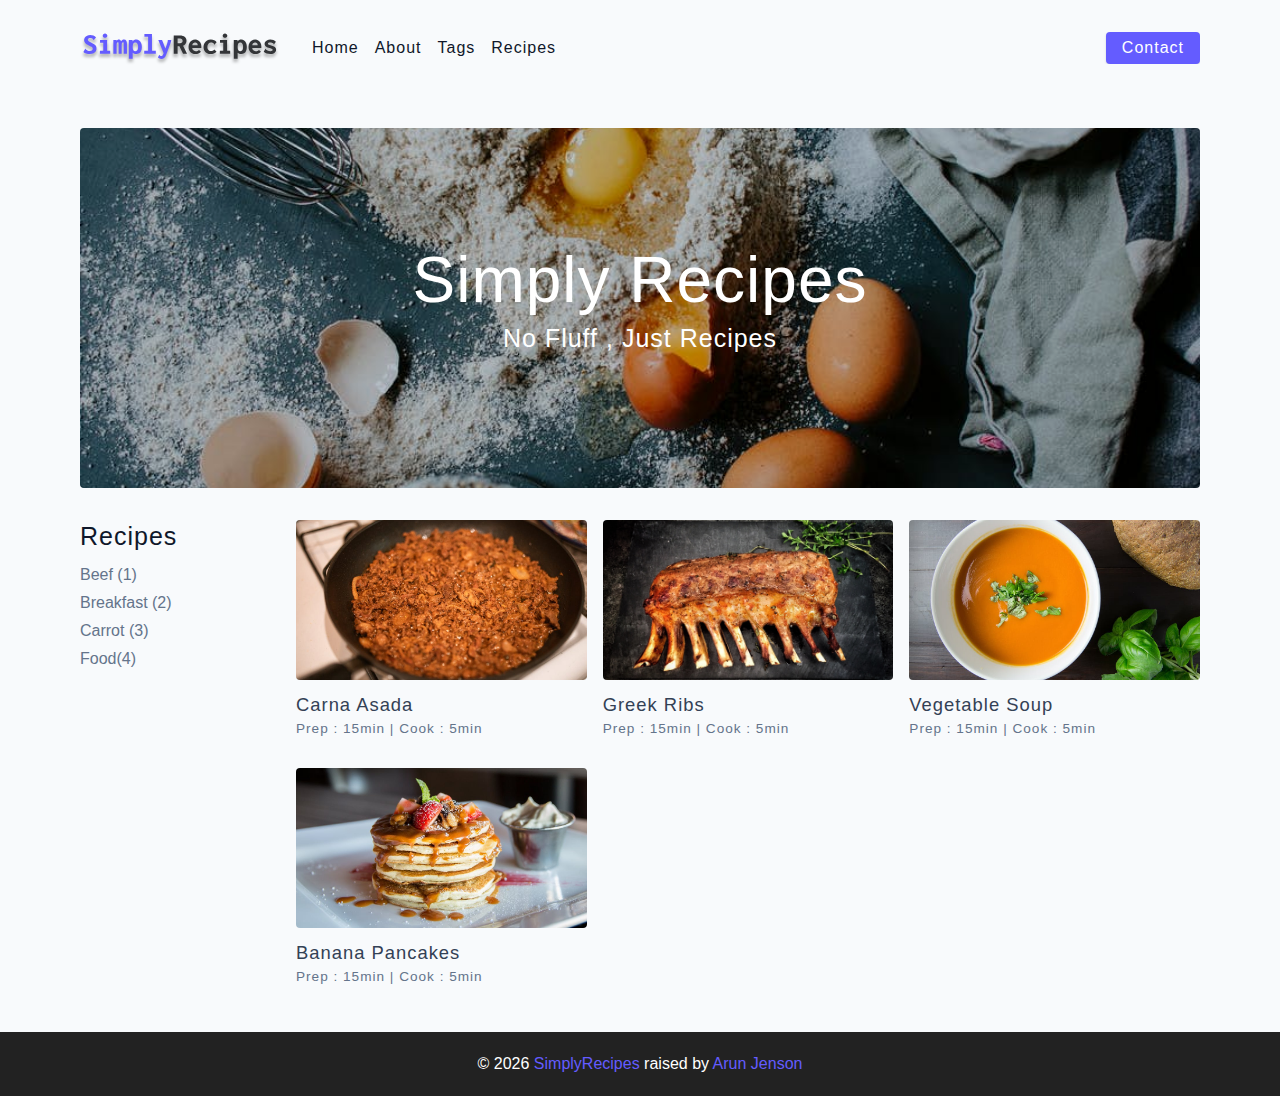
<file: Assingment 2a/index.html>
<!DOCTYPE html>
<html lang="en">
  <head>
    <meta charset="UTF-8" />
    <meta http-equiv="X-UA-Compatible" content="IE=edge" />
    <meta name="viewport" content="width=device-width, initial-scale=1.0" />
    <title>Simply Recipes || Starter</title>
    <!-- favicon -->
    <link rel="shortcut icon" href="./assets/favicon.ico" type="image/x-icon" />
    <!-- normalize -->
    <link rel="stylesheet" href="./css/normalize.css" />
    <!-- font-awesome -->
    <link
      rel="stylesheet"
      href="https://cdnjs.cloudflare.com/ajax/libs/font-awesome/5.14.0/css/all.min.css"
    />
    <!-- main css -->
    <link rel="stylesheet" href="./css/main.css" />
  </head>
  <body>
    <nav class="navbar">
      <div class="nav-center">
        <div class="nav-header">
          <a href="index.html" class="nav-logo">
            <img src="./assets/logo.svg" alt="logo on the screen" />
          </a>
          <button class="btn nav-btn">
            <i class="fas fa-align-justify"></i>
          </button>
        </div>
        <div class="nav-links">
          <a href="index.html" class="nav-link">Home</a>
          <a href="htmls/about.html" class="nav-link">About</a>
          <a href="htmls/tags.html" class="nav-link">tags</a>
          <a href="htmls/recipes.html" class="nav-link">Recipes</a>
          <div class="nav-link contact-link">
            <a href="htmls/contact.html" class="btn">Contact</a>
          </div>
        </div>
      </div>
    </nav>
    <main class="page">
      <header class="hero">
        <div class="hero-container">
          <div class="hero-text">
            <h1>simply recipes</h1>
            <h4>no fluff , just recipes</h4>
          </div>
        </div>
      </header>
      <section class="recipes-container">
        <div class="tags-container">
          <h4>Recipes</h4>
          <div class="tags-list">
            <a href="./htmls/tag-template.html">Beef (1)</a>
            <a href="./htmls/tag-template.html">Breakfast (2)</a>
            <a href="./htmls/tag-template.html">Carrot (3)</a>
            <a href="./htmls/tag-template.html">Food(4)</a>
          </div>
        </div>
        <div class="recipes-list">
          <a href="htmls/single-recipe.html" class="recipe">
            <img
              src="./assets/recipes/recipe-1.jpeg"
              alt=""
              srcset=""
              class="img recipe-img"
            />
            <h5>Carna asada</h5>
            <p>Prep : 15min | Cook : 5min</p>
          </a>
          <a href="htmls/single-recipe.html" class="recipe">
            <img
              src="./assets/recipes/recipe-2.jpeg"
              alt=""
              srcset=""
              class="img recipe-img"
            />
            <h5>Greek ribs</h5>
            <p>Prep : 15min | Cook : 5min</p>
          </a>
          <a href="htmls/single-recipe.html" class="recipe">
            <img
              src="./assets/recipes/recipe-3.jpeg"
              alt=""
              srcset=""
              class="img recipe-img"
            />
            <h5>Vegetable Soup</h5>
            <p>Prep : 15min | Cook : 5min</p>
          </a>
          <a href="htmls/single-recipe.html" class="recipe">
            <img
              src="./assets/recipes/recipe-4.jpeg"
              alt=""
              srcset=""
              class="img recipe-img"
            />
            <h5>Banana Pancakes</h5>
            <p>Prep : 15min | Cook : 5min</p>
          </a>
        </div>
      </section>
    </main>
    <footer class="page-footer">
      <p>
        &copy; <span id="date"></span>
        <span class="footer-logo">SimplyRecipes</span>
        raised by
        <a href="https://github.com/Arunjenson-SurveySparrow">Arun Jenson </a>
      </p>
    </footer>
    <script src="./js/app.js"></script>
  </body>
</html>
</file>
<file: Assingment 2a/css/main.css>
*,
::after,
::before {
  box-sizing: border-box;
}
/* fonts */

@import url('https://fonts.googleapis.com/css2?family=Roboto:wght@400;500;600&family=Montserrat&display=swap');
html {
  font-size: 100%;
} /*16px*/

:root {
  /* colors */
  --primary-100: #e2e0ff;
  --primary-200: #c1beff;
  --primary-300: #a29dff;
  --primary-400: #837dff;
  --primary-500: #645cff;
  --primary-600: #504acc;
  --primary-700: #3c3799;
  --primary-800: #282566;
  --primary-900: #141233;

  /* grey */
  --grey-50: #f8fafc;
  --grey-100: #f1f5f9;
  --grey-200: #e2e8f0;
  --grey-300: #cbd5e1;
  --grey-400: #94a3b8;
  --grey-500: #64748b;
  --grey-600: #475569;
  --grey-700: #334155;
  --grey-800: #1e293b;
  --grey-900: #0f172a;
  /* rest of the colors */
  --black: #222;
  --white: #fff;
  --red-light: #f8d7da;
  --red-dark: #842029;
  --green-light: #d1e7dd;
  --green-dark: #0f5132;

  /* fonts  */
  --headingFont: 'Roboto', sans-serif;
  --bodyFont: 'Nunito', sans-serif;
  --smallText: 0.7em;
  /* rest of the vars */
  --backgroundColor: var(--grey-50);
  --textColor: var(--grey-900);
  --borderRadius: 0.25rem;
  --letterSpacing: 1px;
  --transition: 0.3s ease-in-out all;
  --max-width: 1120px;
  --fixed-width: 600px;

  /* box shadow*/
  --shadow-1: 0 1px 3px 0 rgba(0, 0, 0, 0.1), 0 1px 2px 0 rgba(0, 0, 0, 0.06);
  --shadow-2: 0 4px 6px -1px rgba(0, 0, 0, 0.1),
    0 2px 4px -1px rgba(0, 0, 0, 0.06);
  --shadow-3: 0 10px 15px -3px rgba(0, 0, 0, 0.1),
    0 4px 6px -2px rgba(0, 0, 0, 0.05);
  --shadow-4: 0 20px 25px -5px rgba(0, 0, 0, 0.1),
    0 10px 10px -5px rgba(0, 0, 0, 0.04);
}

body {
  background: var(--backgroundColor);
  font-family: var(--bodyFont);
  font-weight: 400;
  line-height: 1.75;
  color: var(--textColor);
}

p {
  margin-top: 0;
  margin-bottom: 1.5rem;
  max-width: 40em;
}

h1,
h2,
h3,
h4,
h5 {
  margin: 0;
  margin-bottom: 1.38rem;
  font-family: var(--headingFont);
  font-weight: 400;
  line-height: 1.3;
  text-transform: capitalize;
  letter-spacing: var(--letterSpacing);
}

h1 {
  margin-top: 0;
  font-size: 3.052rem;
}

h2 {
  font-size: 2.441rem;
}

h3 {
  font-size: 1.953rem;
}

h4 {
  font-size: 1.563rem;
}

h5 {
  font-size: 1.25rem;
}

small,
.text-small {
  font-size: var(--smallText);
}

a {
  text-decoration: none;
}
ul {
  list-style-type: none;
  padding: 0;
}

.img {
  width: 100%;
  display: block;
  object-fit: cover;
}
/* buttons */

.btn {
  cursor: pointer;
  color: var(--white);
  background: var(--primary-500);
  border: transparent;
  border-radius: var(--borderRadius);
  letter-spacing: var(--letterSpacing);
  padding: 0.375rem 0.75rem;
  box-shadow: var(--shadow-1);
  transition: var(--transtion);
  text-transform: capitalize;
  display: inline-block;
}
.btn:hover {
  background: var(--primary-700);
  box-shadow: var(--shadow-3);
}
.btn-hipster {
  color: var(--primary-500);
  background: var(--primary-200);
}
.btn-hipster:hover {
  color: var(--primary-200);
  background: var(--primary-700);
}
.btn-block {
  width: 100%;
}

/* alerts */
.alert {
  padding: 0.375rem 0.75rem;
  margin-bottom: 1rem;
  border-color: transparent;
  border-radius: var(--borderRadius);
}

.alert-danger {
  color: var(--red-dark);
  background: var(--red-light);
}
.alert-success {
  color: var(--green-dark);
  background: var(--green-light);
}
/* form */

.form {
  width: 90vw;
  max-width: var(--fixed-width);
  background: var(--white);
  border-radius: var(--borderRadius);
  box-shadow: var(--shadow-2);
  padding: 2rem 2.5rem;
  margin: 3rem auto;
}
.form-label {
  display: block;
  font-size: var(--smallText);
  margin-bottom: 0.5rem;
  text-transform: capitalize;
  letter-spacing: var(--letterSpacing);
}
.form-input,
.form-textarea {
  width: 100%;
  padding: 0.375rem 0.75rem;
  border-radius: var(--borderRadius);
  background: var(--backgroundColor);
  border: 1px solid var(--grey-200);
}

.form-row {
  margin-bottom: 1rem;
}

.form-textarea {
  height: 7rem;
}
::placeholder {
  font-family: inherit;
  color: var(--grey-400);
}
.form-alert {
  color: var(--red-dark);
  letter-spacing: var(--letterSpacing);
  text-transform: capitalize;
}
/* alert */

@keyframes spinner {
  to {
    transform: rotate(360deg);
  }
}

.loading {
  width: 6rem;
  height: 6rem;
  border: 5px solid var(--grey-400);
  border-radius: 50%;
  border-top-color: var(--primary-500);
  animation: spinner 0.6s linear infinite;
}
.loading {
  margin: 0 auto;
}
/* title */

.title {
  text-align: center;
}

.title-underline {
  background: var(--primary-500);
  width: 7rem;
  height: 0.25rem;
  margin: 0 auto;
  margin-top: -1rem;
}

/*
=============== 
Navbar
===============
*/
.navbar{
  display: flex;
  justify-content: center;
  align-items: center;
}
.nav-center{
  width: 90vw;
  max-width: var(--max-width);
}
.nav-header{
  height: 6rem;
  display: flex;
  justify-content: space-between;
  align-items: center;
}
.nav-header img{
  width: 200px;
}
.nav-logo{
  display: flex;
  align-items:center;
}

.nav-btn{
  padding: 0.15rem 0.75rem  ;
}
.nav-btn i {
 font-size: 1.2 5rem; 
}
.nav-links{
  display: flex;
  height: 0;
  flex-direction: column;
  overflow: hidden;
  transition: var(--transition);
}
.show-links{
  height: 325px;
}
.nav-link{
  display: block; 
  letter-spacing: var(--letterSpacing);
  border-top: 1px solid var(--grey-500);
  text-align: center;
  padding: 1rem 0;
  text-transform: capitalize;
  color: var(--grey-900);
  transition: var(--transition);
}
.nav-link:hover{
color: var(--primary-500);
}
.contact-link a {
  padding: 0.15rem 1rem;
}
@media  screen and (min-width:992px){
  .nav-btn{
    display: none;
  }
  .navbar{
    height: 6rem;
  }
  .nav-center{
    display: flex;
    align-items: center;
  }
  .nav-header{
    height: auto;
    margin-right: 2rem;
  }
  .nav-links{
    display: flex;
    flex-direction: row;
    align-items: center;
    height: auto;
    width: 100%;
  }
  .nav-link{
    padding: 0;
    border-top: none;
    margin-right: 1rem;
    font-size: 1rem;
  }
  .contact-link{
    margin-left: auto;
    margin-right: 0;
  }
}
.page{
  width: 90vw;
  max-width: var(--max-width);
  margin: 0 auto;
  padding-top: 2rem;
  min-height: calc(100vh - (6rem+4rem));
}


 .page-footer{
  height: 4rem;
  background: var(--black);
  color: var(--white);
  display: flex;
  align-items: center;
  justify-content: center;
 }
 .page-footer p {
  margin-bottom: 0;
 }
 .footer-logo,
 .page-footer a
  {
    color: var(--primary-500);
  }
  /* hero section */
  .hero{
    height: 40vh;
  background: url('../assets/main.jpeg') center/cover no-repeat;
  margin-bottom: 2rem;
  border-radius: var(--borderRadius);
  position: relative;
}
.hero-container{
  position: absolute;
  width: 100%;
  height: 100%;
  top: 0;
  left: 0;
  background:rgba(0, 0, 0, 0.04) ;
  border-radius: var(--borderRadius);
  display: flex;
  align-items: center;
  justify-content: center;
}
.hero-text{
  text-align: center;
  color: var(--white);
}
 @media  screen and (min-width:768px){
  .hero-text h1{
    font-size: 4rem;
    margin-bottom: 0;
  }
 }
 /* Recipes */
 .recipes-container{
  display: grid;
  gap: 2rem 1rem;
 }
 .tags-container{
  order: 1;
  display: flex;
  flex-direction: column;
  padding-bottom:3rem; 
 }
 .recipes-list{
  display: grid;
  gap: 2rem 1rem;
  padding-bottom: 3rem;
 }
 .tags-container h4{
  margin-bottom: 0.5rem;
  font-weight: 500;
 }
 .tags-list{
  display: grid;
  grid-template-columns:1fr 1fr 1fr;
 }
 .tags-list a{
  text-transform: capitalize;
  display: block;
  color:var(--grey-500);
  transition: var(--transition);
 }
 .tags-list a:hover{
  color: var(--primary-500);
 }
 .recipe{
  display: block;
 }
 .recipe-img{
  height: 15rem;
  border-radius: var(--borderRadius);
  margin-bottom: 1rem;
 }
 .recipe h5{
  margin-bottom: 0;
  line-height: 1;
  color: var(--grey-700);
 }
 .recipe p{
  margin-bottom:0;
  line-height: 1;
  margin-top:0.5rem;
  color: var(--grey-500);
  letter-spacing: var(--letterSpacing);
 }
 @media screen and (min-width: 576px){
.recipes-list{
  grid-template-columns: 1fr 1fr;
}
.recipe-img{
  height: 10rem;
}
 }
 @media screen and (min-width:992px){
  .recipes-container{
    grid-template-columns: 200px 1fr;
  }
  .recipe p {
    font-size: 0.85rem;
  }
  .tags-container{
    order: 0;
  }
  .tags-list{
    grid-template-columns: 1fr;
  }
}
@media screen and (min-width:1200px){
  .recipe h5 {
    font-size: 1.15rem;
  }
  .recipes-list{
    grid-template-columns: 1fr 1fr 1fr;
  }
}

/*Error page*/

.error-page{
  padding-top: 5rem;
  text-align: center;
}
.error-page h1{
  font-size: 9rem;
}

/*About page*/
.about-page{
  display: grid;
  gap: 2rem 4rem;
  padding-bottom: 3rem;
}

.about-page h2{
  text-transform: none;
  font-weight: bold;
}

.about-img{ 
  border-radius: var(--borderRadius);
  height: 300px;
}
.featured-title{
  text-align: center;
}
@media screen and (min-width:992px){
  .about-page{
    grid-template-columns: 1fr 1fr;
    grid-template-rows:400px ;
  }
  .about-img{
    height: 100%;
  }
  
}

/*Contact page*/
.contact-form{
  width: 100%;
  margin: 0;
}
.contact-container{
  display: grid;
  gap: 2rem 3rem;
  padding-bottom: 2rem;
}
@media screen and (min-width:992px) {
  .contact-container{
    grid-template-columns: 1fr 450px;
    align-items: center;
  }

}

/*Tags*/

.tags-wrapper{
  display: grid;
  gap: 2rem;
  padding-bottom: 3rem;
}
.tag{
  background-color: var(--grey-500);
  text-align: center;
  border-radius: var(--borderRadius);
  transition: var(--transition);
  color: var(--white);
  padding: 0.75rem 0;
}
.tag h5{
  font-weight: 700;
}
.tag h5 ,.tag p{
  margin-bottom: 0;
}
.tag:hover{
  background-color: var(--primary-500);
}

@media screen and (min-width:576px) {
  .tags-wrapper{
    grid-template-columns: 1fr 1fr;
  }
}

@media screen and (min-width:992px) {
  .tags-wrapper{
    grid-template-columns: 1fr 1fr 1fr ;
  }
}

/*single recipe */
.recipe-hero{
  display: grid;
  gap: 3rem;
}
.recipe-hero img{
  height: 300px;
  border-radius: var(--borderRadius);
}
.recipe-icons{
  display: grid;
  grid-template-columns: 1fr 1fr 1fr;
  margin: 2rem 0;
  text-align: center;
}
.recipe-hero p  {
  color: var(--grey-600);
  gap: 2rem;
}
.recipe-icons i {
  font-size: 1.5rem;
  color: var(--primary-500);
}
.recipe-icons p ,.recipe-icons h5{
  margin-bottom:0;
  font-size: 0.85rem;
}
.recipe-icons p{
  color: var(--grey-600);
}
.recipe-tags{
  display: flex;
  align-items: center;
  flex-wrap: wrap;
  font-size: 0.7rem;
  font-weight: 600;
}
.recipe-tags a{
  border-radius: var(--borderRadius);
  background-color: var(--primary-500);
  padding: 0.15rem .5rem;
  color: var(--white);
  margin: 0 0.25rem;
}
@media screen and (min-width:992px) {
  .recipe-hero{
    grid-template-columns: 4fr 5fr;
    align-items: center;
  }
}
.recipe-content{
  display: grid;
  padding:3rem 0;
  gap: 2rem 5rem;
}
@media screen and (min-width:992px) {
  .recipe-content{
    grid-template-columns: 2fr 1fr;
  }
}
.single-instruction header{
  display: grid;
  grid-template-columns: auto 1fr;
  gap: 2rem;
  align-items: center;
}

.single-instruction header div{
  height: 2px;
  background: var(--grey-300);
}
.single-instruction header p{
 text-transform: uppercase;
 font-weight: 600;
 color: var(--primary-5 00);
 margin-bottom: 0;
}
.single-instruction > p {
  color: var(--grey-700);
}
.second-column{
  display: grid;
  gap: 2rem 2rem;
}
.single-Ingredient{
  border-bottom: 2px solid var(--grey-300);
  padding-bottom: 0.75rem;
  color: var(--grey-700);
}
.single-Tool{
  border-bottom: 2px solid var(--grey-300);
  padding-bottom: 0.75rem;
  color: var(--primary-500);
}
</file>
